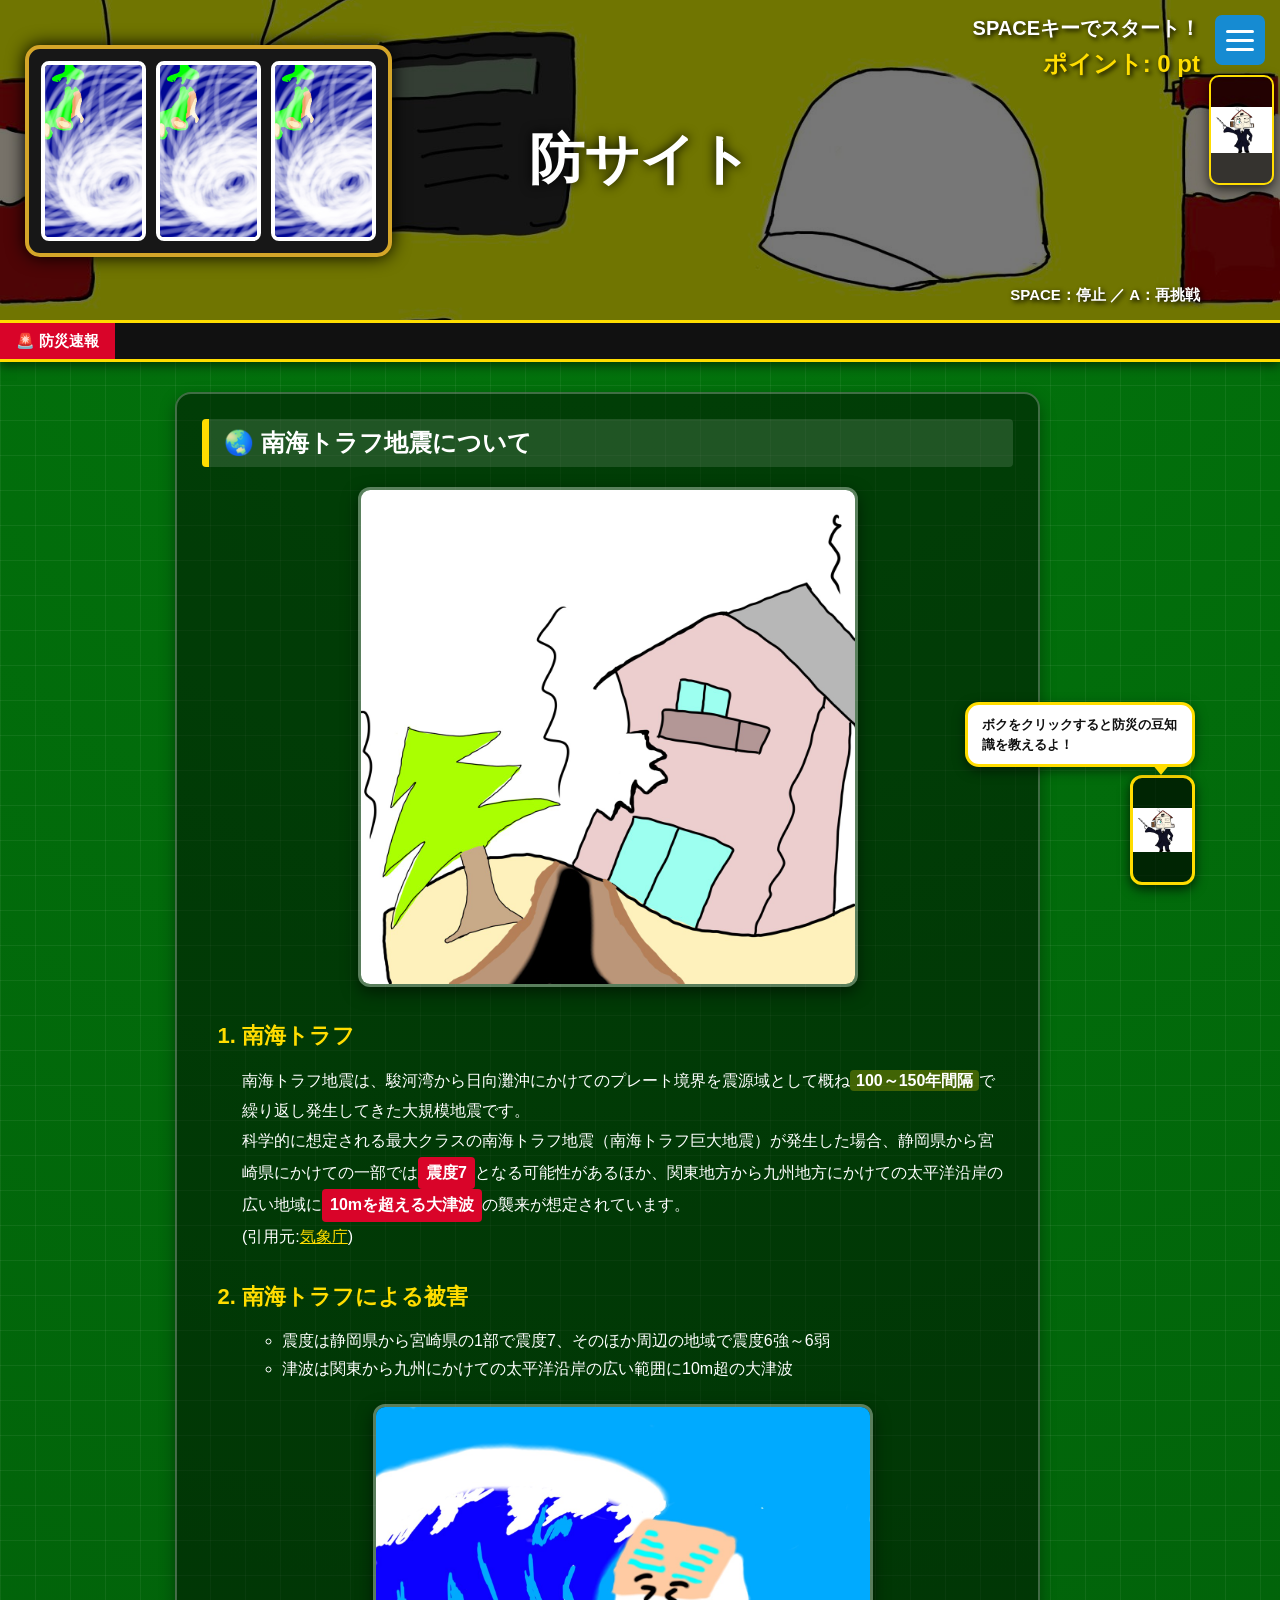
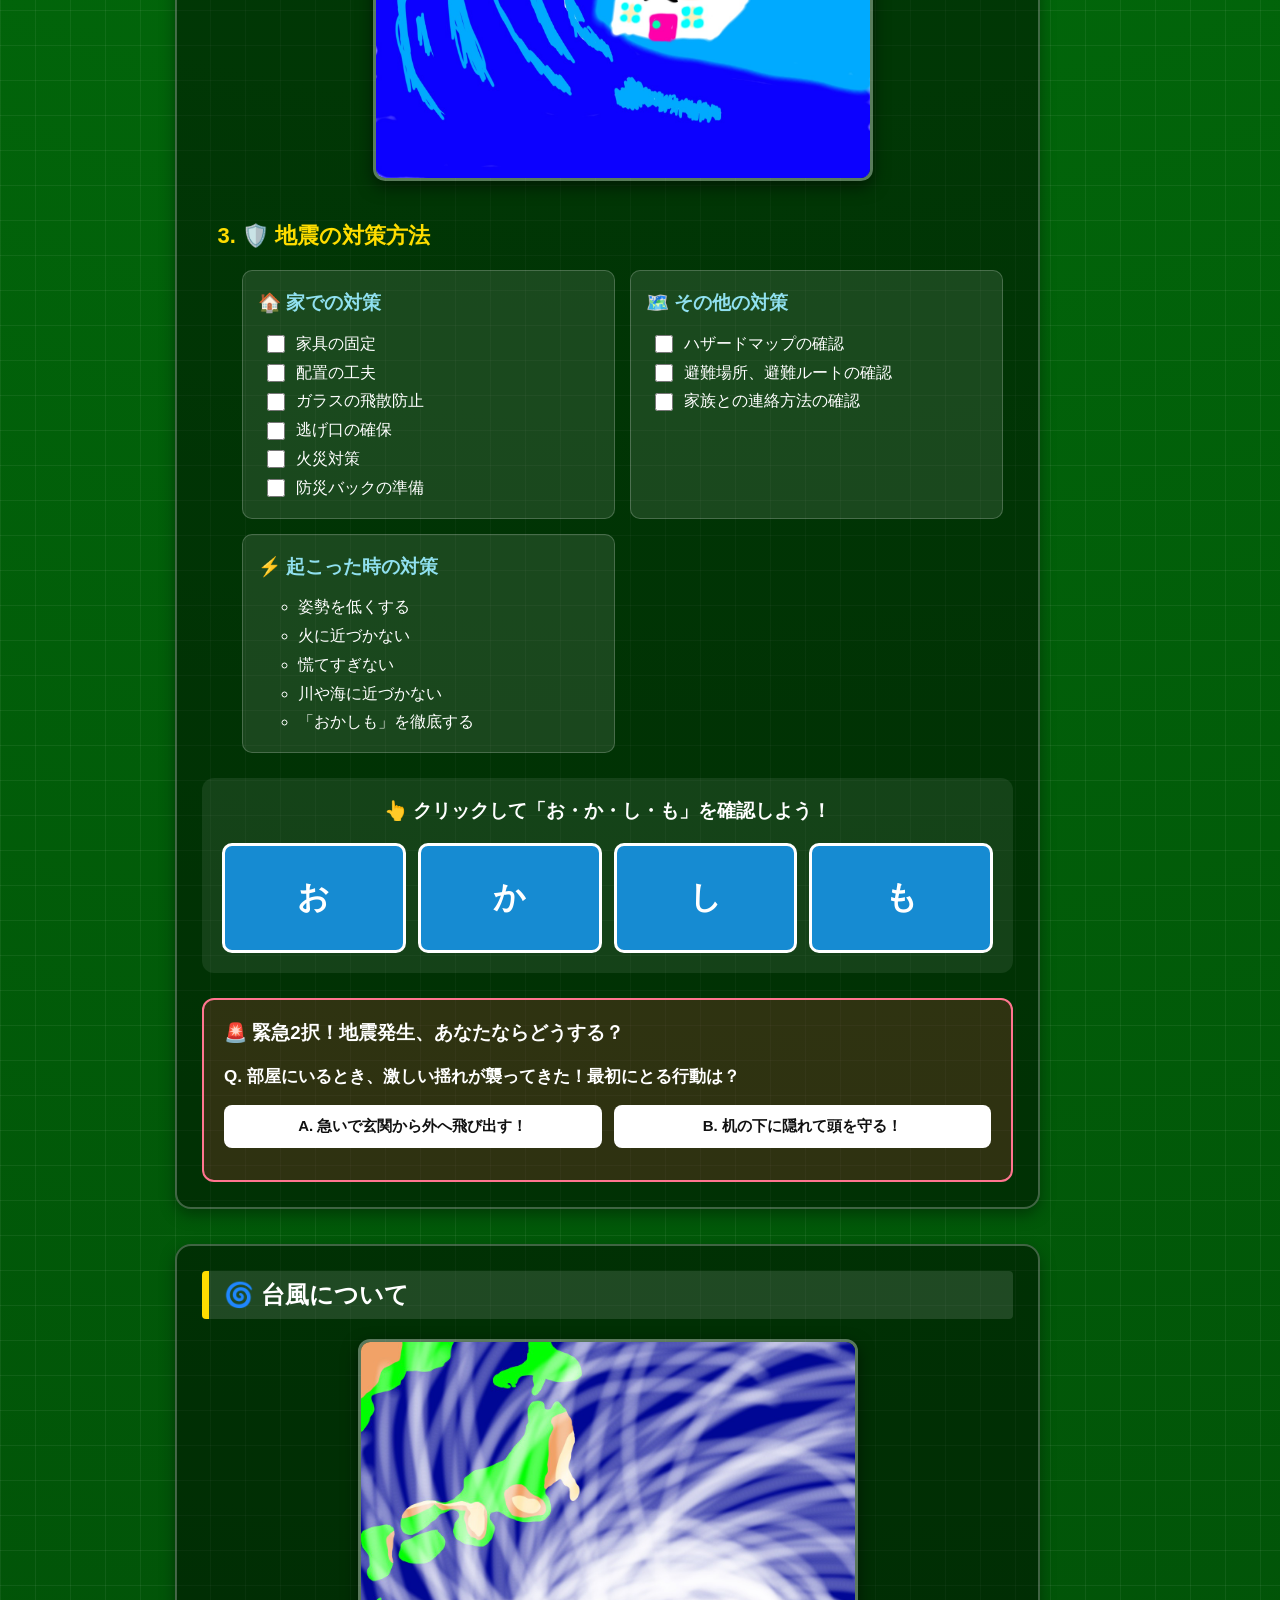
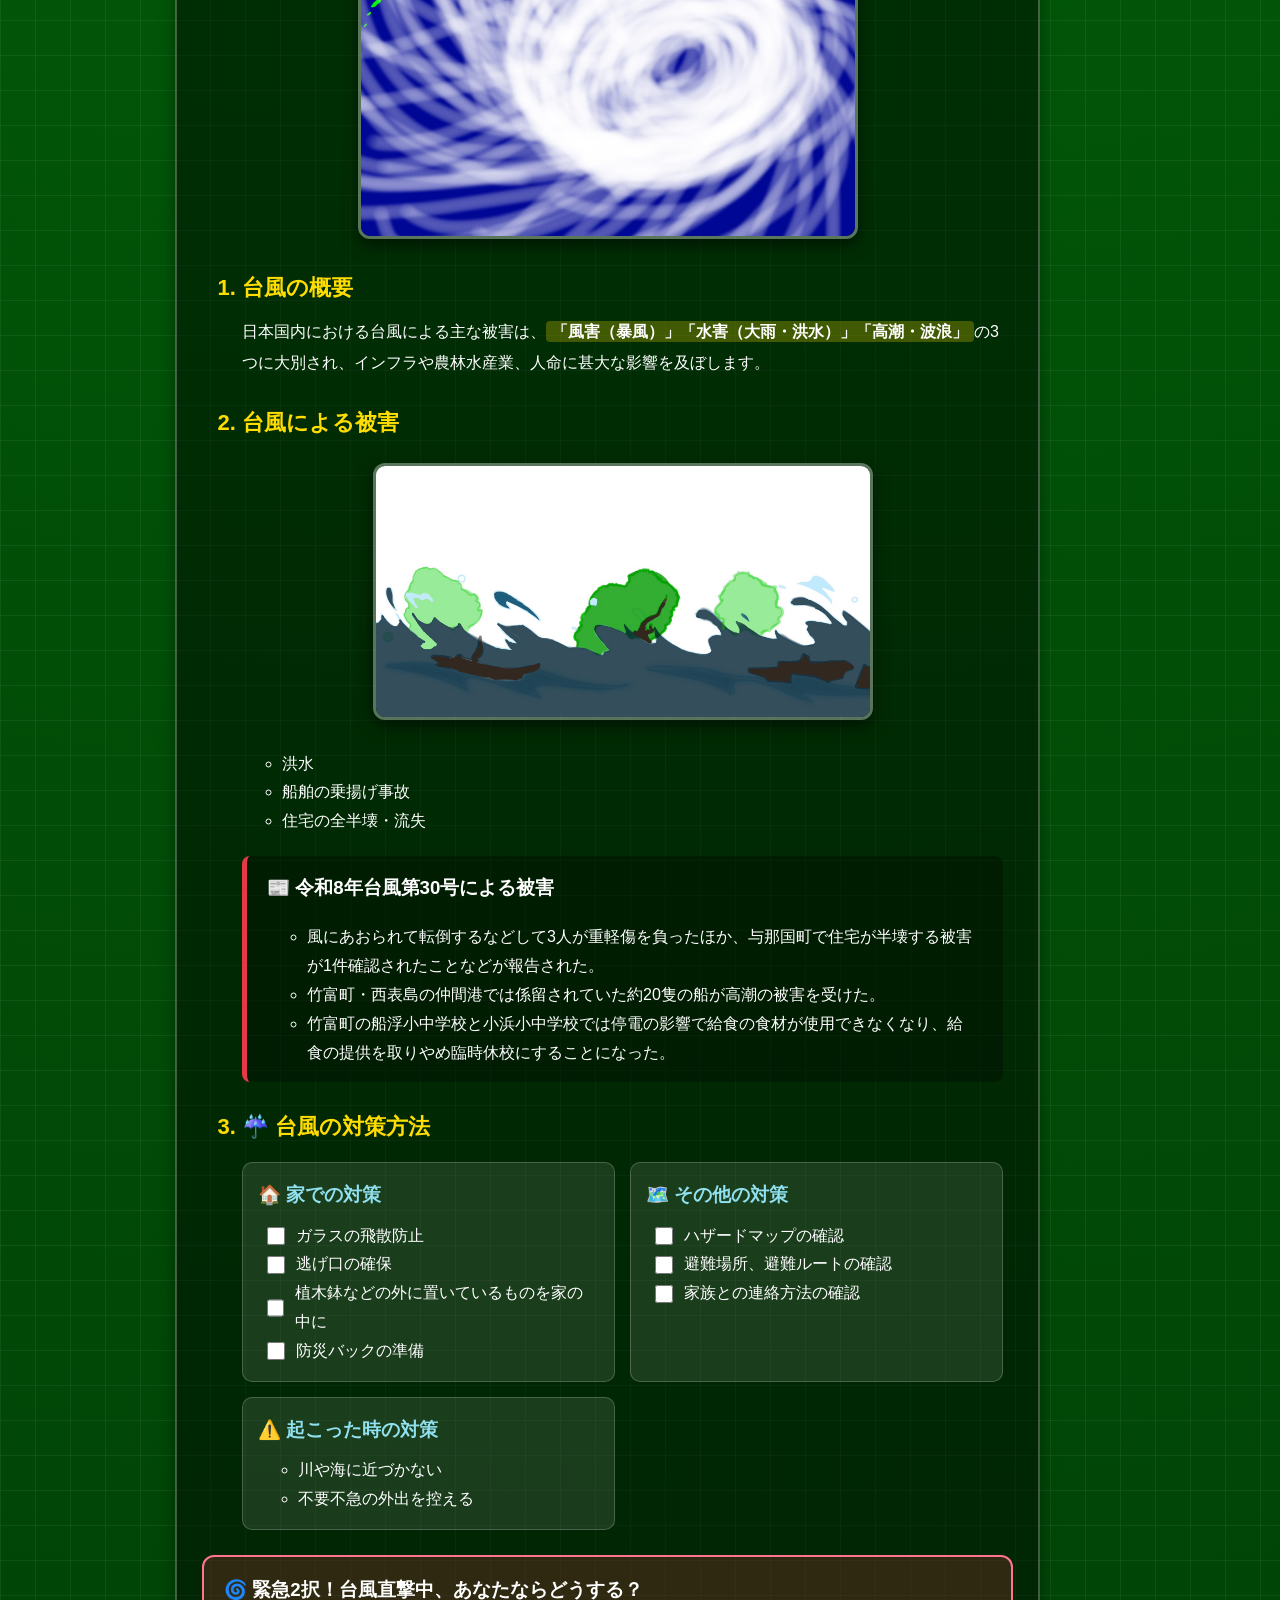
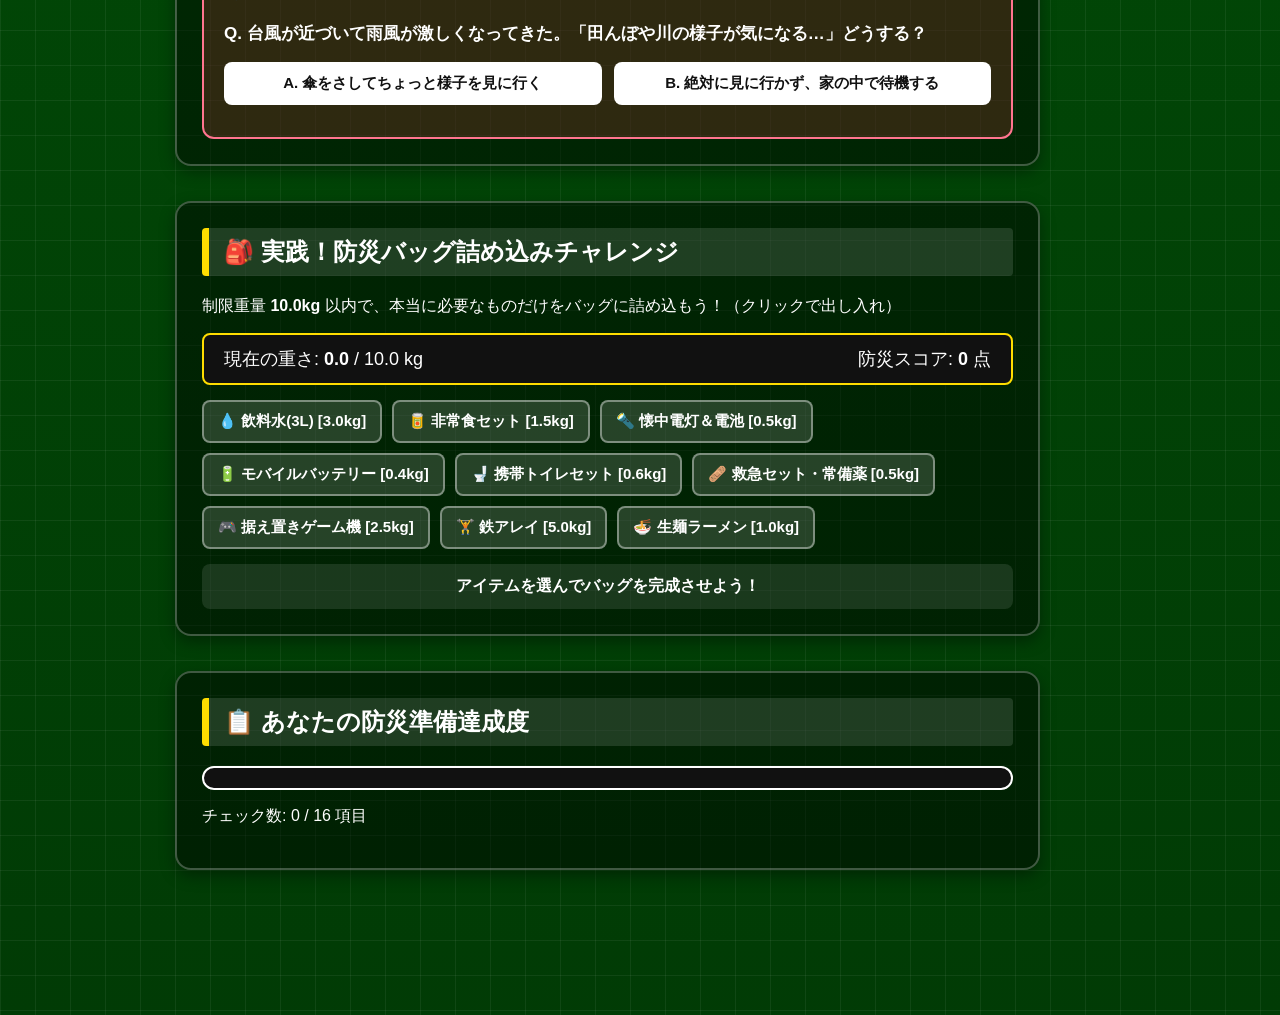
<file: 本家 copy 2/index.html>
<!DOCTYPE html>
<html lang="ja">
<head>
    <meta charset="UTF-8">
    <meta name="viewport" content="width=device-width, initial-scale=1.0">
    <title>防サイト</title>
    <link rel="stylesheet" href="style.css">
</head>
<body>

<!-- カスタムスクロール（ドラッグで動かせる全身ミニキャラ） -->
<div class="custom-scroll-track" id="scrollTrack">
    <div class="custom-scroll-chara" id="scrollChara" title="上下にドラッグしてスクロール！">
        <img src="minikyara.jpg" alt="スクロールキャラ">
    </div>
</div>

<!-- ハンバーガーメニュー（右開き） -->
<div class="hamburger-menu">
    <input type="checkbox" id="menu-btn-check">
    <label for="menu-btn-check" class="menu-btn"><span></span></label>
    <label for="menu-btn-check" class="menu-overlay"></label>
    <nav class="menu-content">
        <div class="menu-title">🚨 MENU</div>
        <ul>
            <li><a href="#top">🎰 トップへ戻る</a></li>
            <li><a href="#nankaitorafu">🌏 南海トラフ地震について</a></li>
            <li><a href="#zisin-taisaku">🛡️ 地震の対策方法</a></li>
            <li><a href="#taihu">🌀 台風について</a></li>
            <li><a href="#taihu-taisaku">☔ 台風の対策方法</a></li>
            <li><a href="#bag-game">🎒 防災バッグ詰め込み挑戦</a></li>
        </ul>
    </nav>
</div>

<header class="site-header">
    <div class="moving-bg" id="movingBg">
        <img src="heda-4.jpg" alt="">
        <img src="heda-4.jpg" alt="">
    </div>

    <h1 id="top">防サイト</h1>

    <!-- スロットマシン -->
    <div class="slot-machine">
        <div class="slot-window">
            <div class="reel-track"></div>
        </div>

        <div class="slot-window">
            <div class="reel-track"></div>
        </div>

        <div class="slot-window">
            <div class="reel-track"></div>
        </div>
    </div>

    <div id="slotResult">SPACEキーでスタート！</div>
    <div id="scoreDisplay">ポイント: 0 pt</div>

    <div class="slot-guide">
        SPACE：停止 ／ A：再挑戦
    </div>
</header>

<!-- 緊急防災速報テロップ -->
<div class="news-ticker">
    <div class="ticker-badge">🚨 防災速報</div>
    <div class="ticker-wrap">
        <div class="ticker-move">
            <span>【備えあれば憂いなし】非常食と飲料水は最低3日分（できれば1週間分）を用意しよう！</span>
            <span>⚡ 寝室のタンスや本棚はL字金具や突っ張り棒でしっかり固定！</span>
            <span>🌊 強い揺れを感じたら、津波警報を待たずにすぐ高台へ避難！</span>
            <span>🌀 台風接近時は、川や用水路の様子を絶対に見に行かない！</span>
            <span>🔋 モバイルバッテリーの充電は常に満タンをキープしよう！</span>
        </div>
    </div>
</div>

<!-- 大当たり・あおり演出 -->
<div id="winOverlay" class="win-overlay">
    <div class="effect-background"></div>
    <div id="effectWords"></div>

    <div class="overlay-content">
        <h2 id="effectTitle"></h2>
        <p id="effectMessage"></p>
    </div>

    <div class="enter-guide">
        ENTERキーで戻る
    </div>
</div>

<!-- 右下追従ミニキャラ（クリックで豆知識を喋る） -->
<div class="mascot-container" id="mascotBtn" title="クリックで防災アドバイス！">
    <div class="mascot-bubble" id="mascotBubble">
        ボクをクリックすると防災の豆知識を教えるよ！
    </div>
    <img src="minikyara.jpg" alt="防災ミニキャラ" class="mascot-img">
</div>

<main class="main-wrapper">

    <!-- 南海トラフ地震セクション -->
    <section class="disaster-section">
        <h2 id="nankaitorafu">🌏 南海トラフ地震について</h2>

        <div class="center-box">
            <img src="zisin.jpg" alt="地震の絵" width="500" height="350" class="pop-img">
        </div>

        <ol>
            <li class="text-large">南海トラフ</li>
            <p class="info-text">
                南海トラフ地震は、駿河湾から日向灘沖にかけてのプレート境界を震源域として概ね<span class="highlight">100～150年間隔</span>で繰り返し発生してきた大規模地震です。<br>
                科学的に想定される最大クラスの南海トラフ地震（南海トラフ巨大地震）が発生した場合、静岡県から宮崎県にかけての一部では<span class="danger-badge">震度7</span>となる可能性があるほか、関東地方から九州地方にかけての太平洋沿岸の広い地域に<span class="danger-badge">10mを超える大津波</span>の襲来が想定されています。<br>
                (引用元:<a href="https://www.jma.go.jp/jma/kishou/know/jishin/nteq/index.html" target="_blank">気象庁</a>)
            </p>

            <li class="text-large">南海トラフによる被害</li>
            <ul class="damage-list">
                <li>震度は静岡県から宮崎県の1部で震度7、そのほか周辺の地域で震度6強～6弱</li>
                <li>津波は関東から九州にかけての太平洋沿岸の広い範囲に10m超の大津波</li>
            </ul>
            <div class="center-box">
                <img src="tunami.jpg" alt="津波の絵" width="500" height="350" class="pop-img">
            </div>

            <li id="zisin-taisaku" class="text-large">🛡️ 地震の対策方法</li>

            <div class="tactics-grid">
                <div class="tactic-card">
                    <h3>🏠 家での対策</h3>
                    <ul class="check-list">
                        <li><label><input type="checkbox" class="prep-check"> 家具の固定</label></li>
                        <li><label><input type="checkbox" class="prep-check"> 配置の工夫</label></li>
                        <li><label><input type="checkbox" class="prep-check"> ガラスの飛散防止</label></li>
                        <li><label><input type="checkbox" class="prep-check"> 逃げ口の確保</label></li>
                        <li><label><input type="checkbox" class="prep-check"> 火災対策</label></li>
                        <li><label><input type="checkbox" class="prep-check"> 防災バックの準備</label></li>
                    </ul>
                </div>

                <div class="tactic-card">
                    <h3>🗺️ その他の対策</h3>
                    <ul class="check-list">
                        <li><label><input type="checkbox" class="prep-check"> ハザードマップの確認</label></li>
                        <li><label><input type="checkbox" class="prep-check"> 避難場所、避難ルートの確認</label></li>
                        <li><label><input type="checkbox" class="prep-check"> 家族との連絡方法の確認</label></li>
                    </ul>
                </div>

                <div class="tactic-card">
                    <h3>⚡ 起こった時の対策</h3>
                    <ul>
                        <li>姿勢を低くする</li>
                        <li>火に近づかない</li>
                        <li>慌てすぎない</li>
                        <li>川や海に近づかない</li>
                        <li>「おかしも」を徹底する</li>
                    </ul>
                </div>
            </div>
        </ol>

        <!-- クリックでめくれる「おかしも」カード -->
        <div class="okashimo-box">
            <h3>👆 クリックして「お・か・し・も」を確認しよう！</h3>
            <div class="okashimo-cards">
                <div class="flip-card" data-front="お" data-back="押さない！（前の人を押すと将棋倒しになるぞ）">お</div>
                <div class="flip-card" data-front="か" data-back="駆けない！（走ると転んでケガをするぞ）">か</div>
                <div class="flip-card" data-front="し" data-back="喋らない！（先生や放送の指示が聞こえなくなるぞ）">し</div>
                <div class="flip-card" data-front="も" data-back="戻らない！（忘れ物を取りに戻るのは超危険！）">も</div>
            </div>
        </div>

        <!-- 地震サバイバル2択クイズ -->
        <div class="quiz-box">
            <h3>🚨 緊急2択！地震発生、あなたならどうする？</h3>
            <p class="quiz-question">Q. 部屋にいるとき、激しい揺れが襲ってきた！最初にとる行動は？</p>
            <div class="quiz-buttons">
                <button class="quiz-btn" data-quiz="eq" data-correct="false">A. 急いで玄関から外へ飛び出す！</button>
                <button class="quiz-btn" data-quiz="eq" data-correct="true">B. 机の下に隠れて頭を守る！</button>
            </div>
            <p class="quiz-feedback" id="feedback-eq"></p>
        </div>
    </section>

    <!-- 台風セクション -->
    <section class="disaster-section">
        <h2 id="taihu">🌀 台風について</h2>

        <div class="center-box">
            <img src="taihu.jpg" alt="台風の絵" width="500" height="350" class="pop-img">
        </div>

        <ol>
            <li class="text-large">台風の概要</li>
            <p class="info-text">
                日本国内における台風による主な被害は、<span class="highlight">「風害（暴風）」「水害（大雨・洪水）」「高潮・波浪」</span>の3つに大別され、インフラや農林水産業、人命に甚大な影響を及ぼします。
            </p>

            <li class="text-large">台風による被害</li>
            <div class="center-box">
                <img src="kouzui.jpg" alt="洪水の絵" width="500" height="350" class="pop-img">
            </div>

            <ul class="damage-list">
                <li>洪水</li>
                <li>船舶の乗揚げ事故</li>
                <li>住宅の全半壊・流失</li>
            </ul>

            <div class="news-report">
                <h3>📰 令和8年台風第30号による被害</h3>
                <ul>
                    <li>風にあおられて転倒するなどして3人が重軽傷を負ったほか、与那国町で住宅が半壊する被害が1件確認されたことなどが報告された。</li>
                    <li>竹富町・西表島の仲間港では係留されていた約20隻の船が高潮の被害を受けた。</li>
                    <li>竹富町の船浮小中学校と小浜小中学校では停電の影響で給食の食材が使用できなくなり、給食の提供を取りやめ臨時休校にすることになった。</li>
                </ul>
            </div>

            <li id="taihu-taisaku" class="text-large">☔ 台風の対策方法</li>

            <div class="tactics-grid">
                <div class="tactic-card">
                    <h3>🏠 家での対策</h3>
                    <ul class="check-list">
                        <li><label><input type="checkbox" class="prep-check"> ガラスの飛散防止</label></li>
                        <li><label><input type="checkbox" class="prep-check"> 逃げ口の確保</label></li>
                        <li><label><input type="checkbox" class="prep-check"> 植木鉢などの外に置いているものを家の中に</label></li>
                        <li><label><input type="checkbox" class="prep-check"> 防災バックの準備</label></li>
                    </ul>
                </div>

                <div class="tactic-card">
                    <h3>🗺️ その他の対策</h3>
                    <ul class="check-list">
                        <li><label><input type="checkbox" class="prep-check"> ハザードマップの確認</label></li>
                        <li><label><input type="checkbox" class="prep-check"> 避難場所、避難ルートの確認</label></li>
                        <li><label><input type="checkbox" class="prep-check"> 家族との連絡方法の確認</label></li>
                    </ul>
                </div>

                <div class="tactic-card">
                    <h3>⚠️ 起こった時の対策</h3>
                    <ul>
                        <li>川や海に近づかない</li>
                        <li>不要不急の外出を控える</li>
                    </ul>
                </div>
            </div>
        </ol>

        <!-- 台風サバイバル2択クイズ -->
        <div class="quiz-box">
            <h3>🌀 緊急2択！台風直撃中、あなたならどうする？</h3>
            <p class="quiz-question">Q. 台風が近づいて雨風が激しくなってきた。「田んぼや川の様子が気になる…」どうする？</p>
            <div class="quiz-buttons">
                <button class="quiz-btn" data-quiz="ty" data-correct="false">A. 傘をさしてちょっと様子を見に行く</button>
                <button class="quiz-btn" data-quiz="ty" data-correct="true">B. 絶対に見に行かず、家の中で待機する</button>
            </div>
            <p class="quiz-feedback" id="feedback-ty"></p>
        </div>
    </section>

    <!-- ミニゲーム：防災バッグ・パッキングチャレンジ -->
    <section class="disaster-section" id="bag-game">
        <h2>🎒 実践！防災バッグ詰め込みチャレンジ</h2>
        <p>制限重量 <strong>10.0kg</strong> 以内で、本当に必要なものだけをバッグに詰め込もう！（クリックで出し入れ）</p>

        <div class="bag-status">
            <span>現在の重さ: <strong id="bagWeight">0.0</strong> / 10.0 kg</span>
            <span>防災スコア: <strong id="bagScore">0</strong> 点</span>
        </div>

        <div class="item-pool" id="itemPool">
            <button class="pack-item" data-weight="3.0" data-score="30" data-msg="命をつなぐ最重要アイテム！">💧 飲料水(3L) [3.0kg]</button>
            <button class="pack-item" data-weight="1.5" data-score="25" data-msg="火も水も不要な非常食は神！">🥫 非常食セット [1.5kg]</button>
            <button class="pack-item" data-weight="0.5" data-score="20" data-msg="停電時の暗闇で超役立つ！">🔦 懐中電灯＆電池 [0.5kg]</button>
            <button class="pack-item" data-weight="0.4" data-score="20" data-msg="スマホの充電切れは情報遮断につながる！">🔋 モバイルバッテリー [0.4kg]</button>
            <button class="pack-item" data-weight="0.6" data-score="15" data-msg="避難所のトイレ問題を解決！">🚽 携帯トイレセット [0.6kg]</button>
            <button class="pack-item" data-weight="0.5" data-score="15" data-msg="ケガの応急処置に必須！">🩹 救急セット・常備薬 [0.5kg]</button>
            <button class="pack-item" data-weight="2.5" data-score="-20" data-msg="テレビがない避難所ではただの重い箱だ！">🎮 据え置きゲーム機 [2.5kg]</button>
            <button class="pack-item" data-weight="5.0" data-score="-50" data-msg="避難中に筋トレしてる場合じゃない！">🏋️ 鉄アレイ [5.0kg]</button>
            <button class="pack-item" data-weight="1.0" data-score="-10" data-msg="水も電気もないと食べられないぞ！">🍜 生麺ラーメン [1.0kg]</button>
        </div>

        <div id="bagComment" class="bag-comment">アイテムを選んでバッグを完成させよう！</div>
    </section>

    <!-- 対策チェック完了スタンプ -->
    <section class="disaster-section progress-section">
        <h2>📋 あなたの防災準備達成度</h2>
        <div class="progress-bar-bg">
            <div class="progress-bar-fill" id="prepProgressFill"></div>
        </div>
        <p id="prepProgressText">チェック数: 0 / 16 項目</p>
        <div id="masterStamp" class="master-stamp">🏅 防災準備マスター認定！備えは完璧だ！</div>
    </section>

</main>

<script src="script.js"></script>
</body>
</html>
</file>
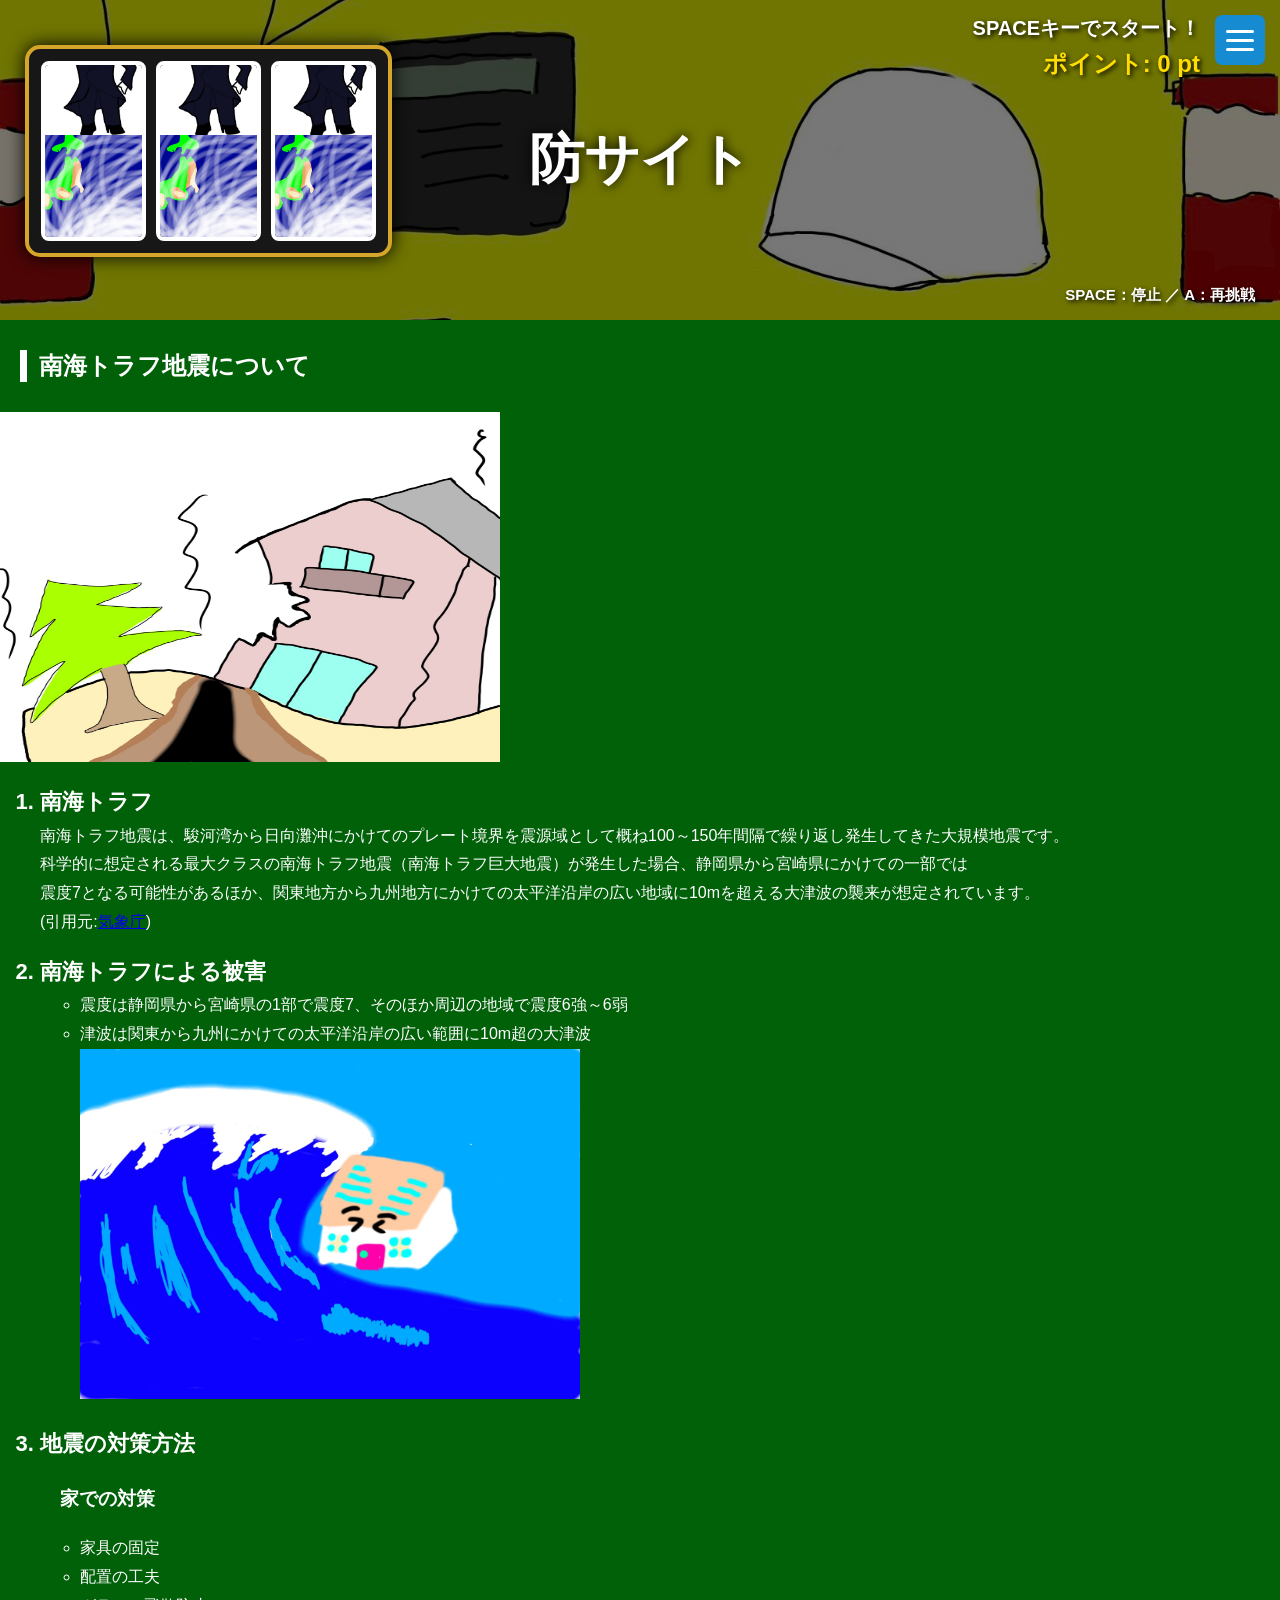
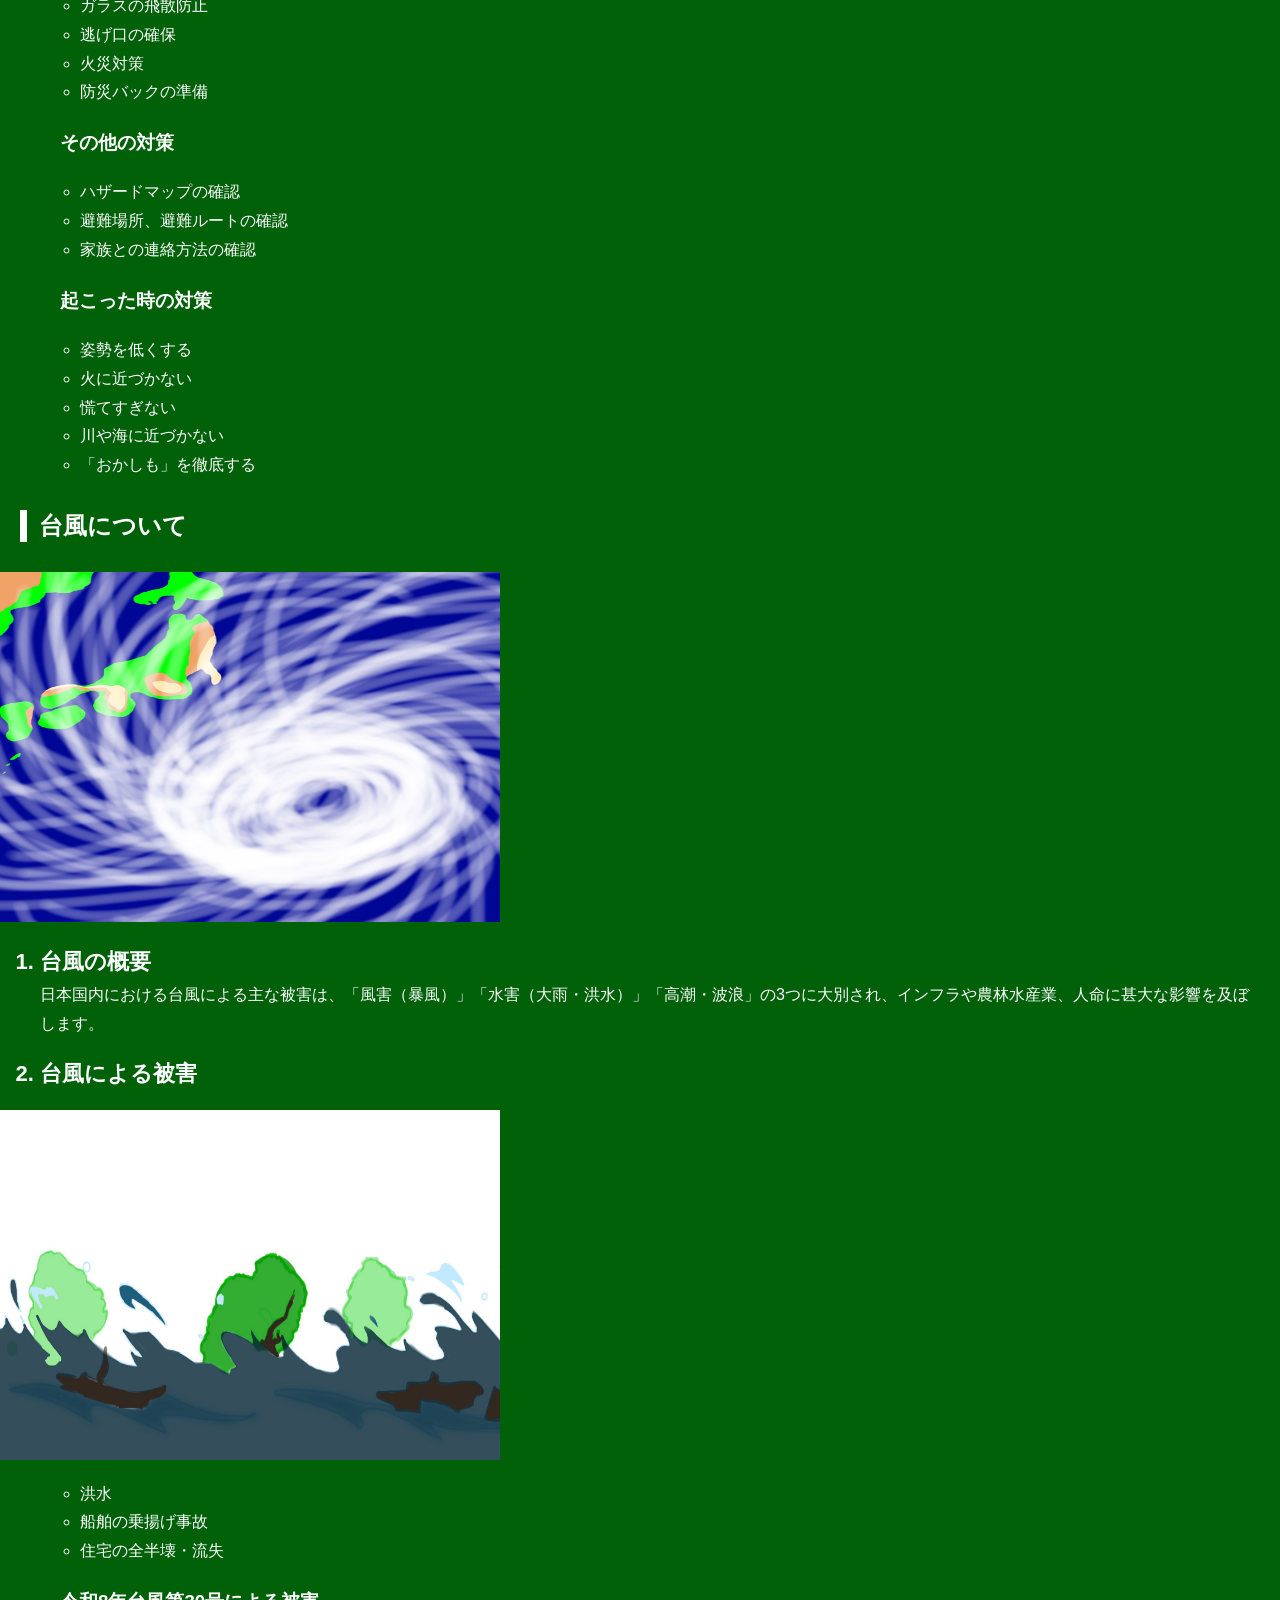
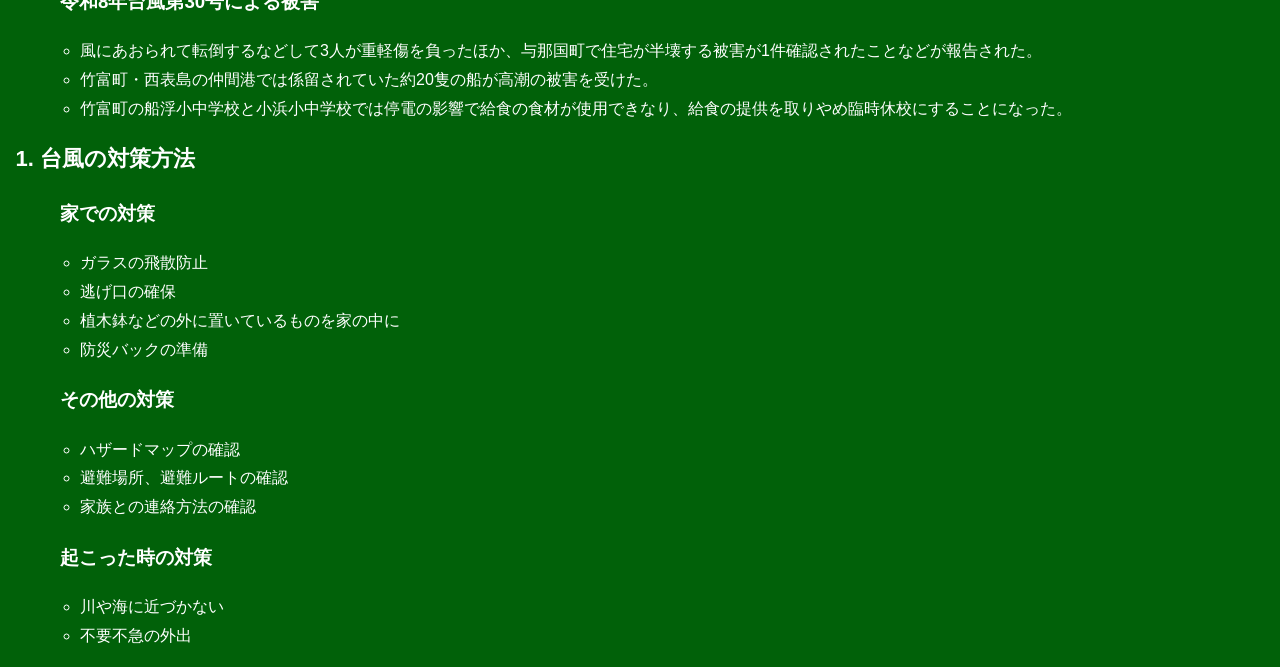
<file: 本家 copy/index.html>
<!DOCTYPE html>
<html lang="ja">
<head>
    <meta charset="UTF-8">
    <meta name="viewport" content="width=device-width, initial-scale=1.0">
    <title>防サイト</title>
    <link rel="stylesheet" href="style.css">
</head>
<body>

<!--ハンガーメニュー-->
<div class="hamburger-menu">
    <input type="checkbox" id="menu-btn-check">
    <label for="menu-btn-check" class="menu-btn"><span></span></label>
    <label for="menu-btn-check" class="menu-overlay"></label>
    <nav class="menu-content">
        <div class="menu-title">MENU</div>
        <ul>
            <li><a href="#top">トップへ戻る</a></li>
            <li><a href="#nankaitorafu">南海トラフ地震について</a></li>
            <li><a href="#zisin-taisaku">地震の対策方法</a></li>
            <li><a href="#taihu">台風について</a></li>
            <li><a href="#taihu-taisaku">台風の対策方法</a></li>
        </ul>
    </nav>
</div>

<header class="site-header">
    <div class="moving-bg" id="movingBg">
        <img src="heda-4.jpg" alt="">
        <img src="heda-4.jpg" alt="">
    </div>

    <h1 id="top">防サイト</h1>

    <!-- スロットマシン -->
    <div class="slot-machine">
        <div class="slot-window">
            <div class="reel-track"></div>
        </div>

        <div class="slot-window">
            <div class="reel-track"></div>
        </div>

        <div class="slot-window">
            <div class="reel-track"></div>
        </div>
    </div>

    <div id="slotResult">SPACEキーでスタート！</div>
    <div id="scoreDisplay">ポイント: 0 pt</div>

    <div class="slot-guide">
        SPACE：停止 ／ A：再挑戦
    </div>
</header>

<!-- 大当たり・あおり演出 -->
<div id="winOverlay" class="win-overlay">
    <div class="effect-background"></div>
    <div id="effectWords"></div>

    <div class="overlay-content">
        <h2 id="effectTitle"></h2>
        <p id="effectMessage"></p>
    </div>

    <div class="enter-guide">
        ENTERキーで戻る
    </div>
</div>

<h2 id="nankaitorafu">南海トラフ地震について</h2>

    <img src="zisin.jpg" alt="地震の絵" width="500" height="350">

<ol>
<li class="text-large">南海トラフ</li>
    南海トラフ地震は、駿河湾から日向灘沖にかけてのプレート境界を震源域として概ね100～150年間隔で繰り返し発生してきた大規模地震です。<br>
       科学的に想定される最大クラスの南海トラフ地震（南海トラフ巨大地震）が発生した場合、静岡県から宮崎県にかけての一部では<br>
       震度7となる可能性があるほか、関東地方から九州地方にかけての太平洋沿岸の広い地域に10mを超える大津波の襲来が想定されています。<br>(引用元:<a href="https://www.jma.go.jp/jma/kishou/know/jishin/nteq/index.html">気象庁</a>)<br>
<li class="text-large">南海トラフによる被害</li>
    <ul>
        <li>震度は静岡県から宮崎県の1部で震度7、そのほか周辺の地域で震度6強～6弱</li>
        <li>津波は関東から九州にかけての太平洋沿岸の広い範囲に10m超の大津波</li>
          
            <img src="tunami.jpg" alt="津波の絵" width="500" height="350">
         
    </ul>
<li id="zisin-taisaku" class="text-large">地震の対策方法</li>
<h3>家での対策</h3>
<ul>
    <li>家具の固定</li>
    <li>配置の工夫</li>
    <li>ガラスの飛散防止</li>
    <li>逃げ口の確保</li>
    <li>火災対策</li>
    <li>防災バックの準備</li>
</ul>
<h3>その他の対策</h3>
    <ul>
        <li>ハザードマップの確認</li>
        <li>避難場所、避難ルートの確認</li>
        <li>家族との連絡方法の確認</li>
    </ul>
<h3>起こった時の対策</h3>
   <ul>
       <li>姿勢を低くする</li>
       <li>火に近づかない</li>
       <li>慌てすぎない</li>
       <li>川や海に近づかない</li>
        <li>「おかしも」を徹底する</li>
   </ul>

</ol>

<h2 id="taihu">台風について</h2>

    <img src="taihu.jpg" alt="津波の絵" width="500" height="350">

<ol>
<li class="text-large">台風の概要</li>
日本国内における台風による主な被害は、「風害（暴風）」「水害（大雨・洪水）」「高潮・波浪」の3つに大別され、インフラや農林水産業、人命に甚大な影響を及ぼします。 
<li class="text-large">台風による被害</li>
</ol>

    <img src="kouzui.jpg" alt="洪水の絵" width="500" height="350">
<ol>
    <ul>
        <li>洪水</li>
        <li>船舶の乗揚げ事故</li>
        <li>住宅の全半壊・流失</li>
    </ul>
    <h3>令和8年台風第30号による被害</h3>
<ul>
<li>風にあおられて転倒するなどして3人が重軽傷を負ったほか、与那国町で住宅が半壊する被害が1件確認されたことなどが報告された。
<li>竹富町・西表島の仲間港では係留されていた約20隻の船が高潮の被害を受けた。
<li>竹富町の船浮小中学校と小浜小中学校では停電の影響で給食の食材が使用できなり、給食の提供を取りやめ臨時休校にすることになった。
</ul>
<li id="taihu-taisaku" class="text-large">台風の対策方法</li>
<h3>家での対策</h3>
<ul>
    <li>ガラスの飛散防止</li>
    <li>逃げ口の確保</li>
    <li>植木鉢などの外に置いているものを家の中に</li>
    <li>防災バックの準備</li>
</ul>
<h3>その他の対策</h3>
    <ul>
        <li>ハザードマップの確認</li>
        <li>避難場所、避難ルートの確認</li>
        <li>家族との連絡方法の確認</li>
    </ul>
<h3>起こった時の対策</h3>
   <ul>
       <li>川や海に近づかない</li>
       <li>不要不急の外出</li>
   </ul>

</ol>

<script src="script.js"></script>
</body>
</html>
</file>
<file: 本家 copy 2/style.css>
* {
    box-sizing: border-box;
}

/* ブラウザ標準のスクロールバーを完全に非表示 */
html {
    scrollbar-width: none; /* Firefox */
    -ms-overflow-style: none; /* IE・旧Edge */
}

html::-webkit-scrollbar,
body::-webkit-scrollbar {
    display: none; /* Chrome・Safari・新Edge */
}

/* マップ方眼紙風の背景デザイン */
body {
    margin: 0;
    font-family: sans-serif;
    background-color: #014f07;
    background-image:
        linear-gradient(rgba(255, 255, 255, 0.06) 1px, transparent 1px),
        linear-gradient(90deg, rgba(255, 255, 255, 0.06) 1px, transparent 1px),
        radial-gradient(circle at top, #02750c, #013b05);
    background-size: 35px 35px, 35px 35px, 100% 100%;
    color: #ffffff;
}

a {
    color: #ffdd00;
}

/* カスタムスクロール（レールなし・全身ミニキャラのみ） */
.custom-scroll-track {
    position: fixed;
    top: 75px;
    right: 6px;
    bottom: 135px;
    width: 65px;
    z-index: 95;
    pointer-events: none;
}

.custom-scroll-chara {
    position: absolute;
    top: 0;
    right: 0;
    width: 65px;
    height: 110px;
    pointer-events: auto;
    cursor: grab;
    user-select: none;
    touch-action: none;
    transition: transform 0.1s;
}

.custom-scroll-chara:hover {
    transform: scale(1.08);
}

.custom-scroll-chara:active {
    cursor: grabbing;
    transform: scale(1.12);
}

.custom-scroll-chara img {
    width: 100%;
    height: 100%;
    object-fit: contain; /* 全身が切れないように表示 */
    border-radius: 10px;
    border: 2px solid #ffdd00;
    background: rgba(0, 0, 0, 0.55);
    box-shadow: 0 4px 12px rgba(0, 0, 0, 0.7);
    pointer-events: none;
}

/* ヘッダー */
.site-header {
    position: relative;
    height: 320px;
    overflow: hidden;
    display: flex;
    justify-content: center;
    align-items: center;
    background: #222;
    color: white;
}

/* 背景画像 */
.moving-bg {
    position: absolute;
    inset: 0;
    display: flex;
    width: 200%;
    animation: moveBackground 40s linear infinite;
}

.moving-bg img {
    width: 50%;
    height: 100%;
    object-fit: cover;
    flex-shrink: 0;
}

@keyframes moveBackground {
    from {
        transform: translateX(0);
    }
    to {
        transform: translateX(-50%);
    }
}

.site-header::after {
    content: "";
    position: absolute;
    inset: 0;
    background: #0008;
    z-index: 1;
}

/* タイトル */
.site-header h1 {
    position: relative;
    z-index: 3;
    color: white;
    font-size: 55px;
    text-shadow: 0 0 12px black;
}

/* スロットマシン */
.slot-machine {
    position: absolute;
    z-index: 4;
    left: 25px;
    top: 45px;
    display: flex;
    gap: 10px;
    padding: 12px;
    background: #171717;
    border: 4px solid #d5a629;
    border-radius: 15px;
    box-shadow: 0 0 18px #000;
}

.slot-window {
    width: 105px;
    height: 180px;
    overflow: hidden;
    background: black;
    border: 4px solid white;
    border-radius: 8px;
    box-shadow: inset 0 0 10px #000;
}

.reel-track {
    width: 100%;
    will-change: transform;
}

.reel-track img {
    display: block;
    width: 100%;
    height: 180px;
    object-fit: cover;
}

/* スロット結果・ポイント表示 */
#slotResult {
    position: absolute;
    z-index: 5;
    top: 15px;
    right: 80px;
    color: white;
    font-size: 20px;
    font-weight: bold;
    text-align: right;
    text-shadow: 2px 2px 5px black;
}

#scoreDisplay {
    position: absolute;
    z-index: 5;
    top: 48px;
    right: 80px;
    color: #ffdd00;
    font-size: 24px;
    font-weight: bold;
    text-align: right;
    text-shadow: 2px 2px 5px black;
}

.slot-guide {
    position: absolute;
    z-index: 5;
    right: 80px;
    bottom: 15px;
    margin: 0;
    color: white;
    font-size: 15px;
    font-weight: bold;
    text-shadow: 2px 2px 5px black;
}

/* 緊急防災速報テロップ */
.news-ticker {
    display: flex;
    align-items: center;
    background: #111;
    border-top: 3px solid #ffdd00;
    border-bottom: 3px solid #ffdd00;
    height: 42px;
    overflow: hidden;
    box-shadow: 0 4px 10px rgba(0, 0, 0, 0.5);
}

.ticker-badge {
    flex-shrink: 0;
    background: #d90429;
    color: #fff;
    font-weight: bold;
    padding: 0 16px;
    height: 100%;
    display: flex;
    align-items: center;
    font-size: 15px;
    z-index: 2;
}

.ticker-wrap {
    flex: 1;
    overflow: hidden;
    white-space: nowrap;
}

.ticker-move {
    display: inline-block;
    padding-left: 100%;
    animation: tickerFlow 32s linear infinite;
}

.ticker-move span {
    display: inline-block;
    margin-right: 60px;
    font-weight: bold;
    color: #ffdd00;
    font-size: 15px;
}

@keyframes tickerFlow {
    0% {
        transform: translateX(0);
    }
    100% {
        transform: translateX(-100%);
    }
}

/* 右下追従ミニキャラ（全身表示） */
.mascot-container {
    position: fixed;
    right: 85px;
    bottom: 15px;
    z-index: 90;
    display: flex;
    flex-direction: column;
    align-items: flex-end;
    cursor: pointer;
    user-select: none;
}

.mascot-bubble {
    background: #fff;
    color: #111;
    font-weight: bold;
    font-size: 13px;
    line-height: 1.5;
    padding: 10px 14px;
    border-radius: 14px;
    border: 3px solid #ffdd00;
    box-shadow: 0 4px 12px rgba(0, 0, 0, 0.5);
    max-width: 230px;
    margin-bottom: 8px;
    position: relative;
    transition: transform 0.2s;
}

.mascot-bubble::after {
    content: "";
    position: absolute;
    bottom: -11px;
    right: 22px;
    border-width: 11px 9px 0;
    border-style: solid;
    border-color: #ffdd00 transparent transparent;
}

.mascot-img {
    width: 65px;
    height: 110px;
    object-fit: contain; /* 全身が切れないように表示 */
    border-radius: 12px;
    border: 3px solid #ffdd00;
    background: rgba(0, 0, 0, 0.65);
    box-shadow: 0 4px 12px rgba(0, 0, 0, 0.7);
    animation: mascotFloat 2.5s ease-in-out infinite;
    transition: transform 0.2s;
}

.mascot-container:hover .mascot-img {
    transform: scale(1.1) rotate(3deg);
}

@keyframes mascotFloat {
    0%, 100% {
        transform: translateY(0);
    }
    50% {
        transform: translateY(-6px);
    }
}

/* 本文レイアウト */
.main-wrapper {
    max-width: 960px;
    margin: 30px auto;
    padding: 0 80px 80px 15px;
}

.disaster-section {
    background: rgba(0, 0, 0, 0.45);
    border: 2px solid rgba(255, 255, 255, 0.25);
    border-radius: 16px;
    padding: 25px;
    margin-bottom: 35px;
    box-shadow: 0 6px 15px rgba(0, 0, 0, 0.35);
}

h2 {
    margin: 0 0 20px;
    padding: 8px 15px;
    background: rgba(255, 255, 255, 0.12);
    border-left: 7px solid #ffdd00;
    border-radius: 4px;
    color: #ffffff;
}

h3 {
    margin-top: 0;
}

.text-large {
    font-size: 22px;
    font-weight: bold;
    color: #ffdd00;
    margin-top: 25px;
    margin-bottom: 10px;
}

.info-text {
    line-height: 1.9;
    margin: 0 0 15px;
}

.highlight {
    background: rgba(255, 221, 0, 0.25);
    padding: 2px 6px;
    border-radius: 4px;
    font-weight: bold;
}

.danger-badge {
    display: inline-block;
    background: #d90429;
    color: #fff;
    font-weight: bold;
    padding: 1px 8px;
    border-radius: 4px;
}

ol, ul {
    line-height: 1.8;
    padding-right: 10px;
}

.center-box {
    text-align: center;
    margin: 20px auto;
}

/* 画像のホバーアクション */
.pop-img {
    max-width: 100%;
    height: auto;
    object-fit: contain;
    border-radius: 12px;
    border: 3px solid rgba(255, 255, 255, 0.35);
    box-shadow: 0 6px 16px rgba(0, 0, 0, 0.5);
    transition: transform 0.3s ease, box-shadow 0.3s ease, border-color 0.3s ease;
}

.pop-img:hover {
    transform: scale(1.04) rotate(-1deg);
    border-color: #ffdd00;
    box-shadow: 0 12px 26px rgba(255, 221, 0, 0.35);
}

/* 対策カードグリッド */
.tactics-grid {
    display: grid;
    grid-template-columns: repeat(auto-fit, minmax(250px, 1fr));
    gap: 15px;
    margin-top: 15px;
}

.tactic-card {
    background: rgba(255, 255, 255, 0.1);
    border: 1px solid rgba(255, 255, 255, 0.2);
    border-radius: 10px;
    padding: 15px;
}

.tactic-card h3 {
    color: #90e0ef;
    margin-bottom: 10px;
}

.check-list {
    list-style: none;
    padding-left: 5px;
}

.check-list label {
    cursor: pointer;
    display: flex;
    align-items: center;
    gap: 8px;
}

.check-list input[type="checkbox"] {
    width: 18px;
    height: 18px;
    accent-color: #ffdd00;
    cursor: pointer;
}

/* おかしもカード */
.okashimo-box {
    margin-top: 25px;
    padding: 20px;
    background: rgba(255, 255, 255, 0.08);
    border-radius: 12px;
    text-align: center;
}

.okashimo-cards {
    display: grid;
    grid-template-columns: repeat(4, 1fr);
    gap: 12px;
    margin-top: 15px;
}

.flip-card {
    background: #168bd2;
    color: white;
    font-size: 32px;
    font-weight: bold;
    padding: 25px 10px;
    border-radius: 10px;
    border: 3px solid white;
    cursor: pointer;
    user-select: none;
    transition: transform 0.2s, background 0.2s;
    display: flex;
    align-items: center;
    justify-content: center;
    min-height: 110px;
}

.flip-card:hover {
    transform: translateY(-4px);
}

.flip-card.flipped {
    background: #ffdd00;
    color: #111;
    font-size: 14px;
    line-height: 1.4;
    padding: 10px;
}

/* 2択クイズ */
.quiz-box {
    margin-top: 25px;
    padding: 20px;
    background: rgba(230, 57, 70, 0.2);
    border: 2px solid #ff758f;
    border-radius: 12px;
}

.quiz-question {
    font-weight: bold;
    font-size: 17px;
}

.quiz-buttons {
    display: flex;
    flex-wrap: wrap;
    gap: 12px;
    margin-top: 10px;
}

.quiz-btn {
    flex: 1 1 250px;
    padding: 12px 15px;
    font-size: 15px;
    font-weight: bold;
    color: #111;
    background: #fff;
    border: none;
    border-radius: 8px;
    cursor: pointer;
    transition: background 0.2s, transform 0.1s;
}

.quiz-btn:hover {
    background: #ffdd00;
}

.quiz-feedback {
    margin: 12px 0 0;
    font-weight: bold;
    font-size: 16px;
}

/* 台風被害ニュース枠 */
.news-report {
    background: rgba(0, 0, 0, 0.3);
    border-left: 5px solid #e63946;
    padding: 15px 20px;
    border-radius: 8px;
    margin: 20px 0;
}

/* 防災バッグミニゲーム */
.bag-status {
    display: flex;
    justify-content: space-between;
    background: #111;
    padding: 12px 20px;
    border-radius: 8px;
    font-size: 18px;
    margin-bottom: 15px;
    border: 2px solid #ffdd00;
}

.item-pool {
    display: flex;
    flex-wrap: wrap;
    gap: 10px;
}

.pack-item {
    padding: 10px 14px;
    font-size: 15px;
    font-weight: bold;
    background: rgba(255, 255, 255, 0.15);
    color: white;
    border: 2px solid rgba(255, 255, 255, 0.4);
    border-radius: 8px;
    cursor: pointer;
    transition: all 0.2s;
}

.pack-item.selected {
    background: #ffdd00;
    color: #111;
    border-color: #fff;
    transform: scale(1.03);
}

.bag-comment {
    margin-top: 15px;
    padding: 12px;
    background: rgba(255, 255, 255, 0.1);
    border-radius: 8px;
    font-weight: bold;
    text-align: center;
}

/* 達成度プログレスバー */
.progress-bar-bg {
    width: 100%;
    height: 24px;
    background: #111;
    border-radius: 12px;
    overflow: hidden;
    border: 2px solid #fff;
}

.progress-bar-fill {
    width: 0%;
    height: 100%;
    background: linear-gradient(90deg, #ffdd00, #00f5d4);
    transition: width 0.3s;
}

.master-stamp {
    display: none;
    margin-top: 15px;
    padding: 15px;
    background: #ffdd00;
    color: #111;
    font-size: 20px;
    font-weight: bold;
    text-align: center;
    border-radius: 10px;
    border: 3px dashed #d90429;
}

/* ハンバーガーメニュー（右開き） */
#menu-btn-check {
    display: none;
}

.menu-btn {
    position: fixed;
    top: 15px;
    right: 15px;
    z-index: 102;
    width: 50px;
    height: 50px;
    cursor: pointer;
    background: #168bd2;
    border-radius: 7px;
    display: flex;
    justify-content: center;
    align-items: center;
}

.menu-btn span,
.menu-btn span::before,
.menu-btn span::after {
    content: "";
    position: absolute;
    width: 28px;
    height: 3px;
    background: white;
    border-radius: 3px;
}

.menu-btn span::before {
    transform: translateY(-9px);
}

.menu-btn span::after {
    transform: translateY(9px);
}

.menu-overlay {
    display: none;
    position: fixed;
    inset: 0;
    z-index: 100;
    background: #0009;
}

.menu-content {
    position: fixed;
    top: 0;
    right: 0;
    z-index: 101;
    width: 280px;
    height: 100vh;
    padding: 75px 25px 25px;
    background: white;
    transform: translateX(100%);
    transition: transform 0.3s;
}

.menu-title {
    font-size: 28px;
    font-weight: bold;
    margin-bottom: 25px;
    color: #222;
}

.menu-content ul {
    padding-left: 20px;
}

.menu-content li {
    margin-bottom: 20px;
}

.menu-content a {
    color: #222;
    text-decoration: none;
    font-size: 17px;
}

#menu-btn-check:checked ~ .menu-overlay {
    display: block;
}

#menu-btn-check:checked ~ .menu-content {
    transform: translateX(0);
}

/* 演出画面 */
.win-overlay {
    position: fixed;
    inset: 0;
    z-index: 200;
    display: none;
    overflow: hidden;
    color: white;
    text-align: center;
}

.win-overlay.active {
    display: block;
}

.effect-background {
    position: absolute;
    inset: -50%;
    background: repeating-conic-gradient(
        #ff0000 0deg 15deg,
        #ffcc00 15deg 30deg,
        #ff00cc 30deg 45deg,
        #3300ff 45deg 60deg
    );
    animation: spin 3s linear infinite;
}

@keyframes spin {
    to {
        transform: rotate(360deg);
    }
}

#effectWords {
    position: absolute;
    inset: 0;
    pointer-events: none;
}

.effect-word {
    position: absolute;
    font-size: 35px;
    font-weight: 900;
    color: yellow;
    text-shadow: 3px 3px 5px red;
    animation: wordMove 1.2s infinite alternate;
}

@keyframes wordMove {
    from {
        transform: scale(0.7) rotate(-10deg);
    }
    to {
        transform: scale(1.3) rotate(10deg);
    }
}

.overlay-content {
    position: absolute;
    z-index: 3;
    top: 50%;
    left: 50%;
    width: 90%;
    padding: 30px;
    transform: translate(-50%, -50%);
    background: #000b;
    border: 5px solid white;
    border-radius: 20px;
    text-shadow: 3px 3px 5px black;
}

.overlay-content h2 {
    margin: 0 0 20px;
    padding: 0;
    background: none;
    border: none;
    color: yellow;
    font-size: clamp(30px, 6vw, 65px);
}

.overlay-content p {
    margin: 0;
    font-size: clamp(20px, 4vw, 35px);
    font-weight: bold;
}

.enter-guide {
    position: absolute;
    z-index: 5;
    right: 25px;
    bottom: 20px;
    padding: 12px 18px;
    background: #000c;
    border: 2px solid white;
    border-radius: 8px;
    font-size: 18px;
    font-weight: bold;
    animation: blink 1s infinite;
}

@keyframes blink {
    50% {
        opacity: 0.4;
    }
}

/* 10連続ハズレのあおり演出 */
.win-overlay.taunt .effect-background {
    background: repeating-conic-gradient(
        #111 0deg 20deg,
        #550000 20deg 40deg,
        #222 40deg 60deg
    );
    animation-duration: 8s;
}

.win-overlay.taunt .overlay-content {
    background: #180000ee;
    border-color: #ff3333;
    animation: tauntShake 0.25s infinite alternate;
}

.win-overlay.taunt .overlay-content h2 {
    color: #ff4444;
}

.win-overlay.taunt .effect-word {
    color: #ff4444;
    text-shadow: 3px 3px 5px black;
}

@keyframes tauntShake {
    from {
        transform: translate(-50%, -50%) rotate(-1deg);
    }
    to {
        transform: translate(-50%, -50%) rotate(1deg);
    }
}

/* スマホ対応 */
@media (max-width: 700px) {
    .site-header {
        height: 260px;
    }

    .site-header h1 {
        position: absolute;
        right: 75px;
        top: 105px;
        margin: 0;
        font-size: 30px;
    }

    .slot-machine {
        left: 8px;
        top: 45px;
        gap: 5px;
        padding: 7px;
        border-width: 3px;
    }

    .slot-window {
        width: 65px;
        height: 130px;
    }

    .reel-track img {
        height: 130px;
    }

    #slotResult {
        top: 10px;
        right: 75px;
        font-size: 12px;
    }

    #scoreDisplay {
        top: 32px;
        right: 75px;
        font-size: 15px;
    }

    .slot-guide {
        right: 75px;
        bottom: 8px;
        font-size: 11px;
    }

    .enter-guide {
        right: 10px;
        bottom: 10px;
        font-size: 14px;
    }

    .effect-word {
        font-size: 23px;
    }

    .okashimo-cards {
        grid-template-columns: repeat(2, 1fr);
    }

    .custom-scroll-track,
    .custom-scroll-chara {
        width: 48px;
    }

    .custom-scroll-chara {
        height: 82px;
    }

    .mascot-container {
        right: 62px;
    }

    .mascot-img {
        width: 48px;
        height: 82px;
    }

    .mascot-bubble {
        font-size: 11px;
        max-width: 170px;
    }

    .main-wrapper {
        padding-right: 62px;
    }
}
</file>
<file: 本家 copy/style.css>
* {
    box-sizing: border-box;
}

body {
    margin: 0;
    font-family: sans-serif;
    background: #016109;
    color: #ffffff;
}

/* ヘッダー */
.site-header {
    position: relative;
    height: 320px;
    overflow: hidden;
    display: flex;
    justify-content: center;
    align-items: center;
    background: #222;
    color: white;
}

/* 背景画像 */
.moving-bg {
    position: absolute;
    inset: 0;
    display: flex;
    width: 200%;
    animation: moveBackground 40s linear infinite;
}

.moving-bg img {
    width: 50%;
    height: 100%;
    object-fit: cover;
    flex-shrink: 0;
}

@keyframes moveBackground {
    from {
        transform: translateX(0);
    }
    to {
        transform: translateX(-50%);
    }
}

.site-header::after {
    content: "";
    position: absolute;
    inset: 0;
    background: #0008;
    z-index: 1;
}

/* タイトル */
.site-header h1 {
    position: relative;
    z-index: 3;
    color: white;
    font-size: 55px;
    text-shadow: 0 0 12px black;
}

/* スロットマシン */
.slot-machine {
    position: absolute;
    z-index: 4;
    left: 25px;
    top: 45px;
    display: flex;
    gap: 10px;
    padding: 12px;
    background: #171717;
    border: 4px solid #d5a629;
    border-radius: 15px;
    box-shadow: 0 0 18px #000;
}

.slot-window {
    width: 105px;
    height: 180px;
    overflow: hidden;
    background: black;
    border: 4px solid white;
    border-radius: 8px;
    box-shadow: inset 0 0 10px #000;
}

.reel-track {
    width: 100%;
    will-change: transform;
}

.reel-track img {
    display: block;
    width: 100%;
    height: 180px;
    object-fit: cover;
}

/* スロット結果・ポイント表示 */
#slotResult {
    position: absolute;
    z-index: 5;
    top: 15px;
    right: 80px; /* ハンバーガーメニューと被らないよう少し左へ調整 */
    color: white;
    font-size: 20px;
    font-weight: bold;
    text-align: right;
    text-shadow: 2px 2px 5px black;
}

#scoreDisplay {
    position: absolute;
    z-index: 5;
    top: 48px;
    right: 80px;
    color: #ffdd00;
    font-size: 24px;
    font-weight: bold;
    text-align: right;
    text-shadow: 2px 2px 5px black;
}

.slot-guide {
    position: absolute;
    z-index: 5;
    right: 25px;
    bottom: 15px;
    margin: 0;
    color: white;
    font-size: 15px;
    font-weight: bold;
    text-shadow: 2px 2px 5px black;
}

/* 本文 */
h2 {
    margin: 30px 20px;
    padding-left: 12px;
    border-left: 7px solid #ffffff;
    color: #ffffff;
}

h3 {
    margin-left: 20px;
}

.text-large {
    font-size: 22px;
    font-weight: bold;
    margin-top: 15px;
}

ol, ul {
    line-height: 1.8;
    padding-right: 20px;
}

.center-box {
    text-align: center;
    margin: 20px auto;
}

.center-box img {
    max-width: 90%;
    height: auto;
    object-fit: contain;
}

/* ハンバーガーメニュー */
#menu-btn-check {
    display: none;
}

.menu-btn {
    position: fixed;
    top: 15px;
    right: 15px;
    z-index: 102;
    width: 50px;
    height: 50px;
    cursor: pointer;
    background: #168bd2;
    border-radius: 7px;
    display: flex;
    justify-content: center;
    align-items: center;
}

.menu-btn span,
.menu-btn span::before,
.menu-btn span::after {
    content: "";
    position: absolute;
    width: 28px;
    height: 3px;
    background: white;
    border-radius: 3px;
}

.menu-btn span::before {
    transform: translateY(-9px);
}

.menu-btn span::after {
    transform: translateY(9px);
}

.menu-overlay {
    display: none;
    position: fixed;
    inset: 0;
    z-index: 100;
    background: #0009;
}

.menu-content {
    position: fixed;
    top: 0;
    left: 0;
    z-index: 101;
    width: 280px;
    height: 100vh;
    padding: 75px 25px 25px;
    background: white;
    transform: translateX(-100%);
    transition: transform 0.3s;
}

.menu-title {
    font-size: 28px;
    font-weight: bold;
    margin-bottom: 25px;
    color: #222;
}

.menu-content ul {
    padding-left: 20px;
}

.menu-content li {
    margin-bottom: 20px;
}

.menu-content a {
    color: #222;
    text-decoration: none;
    font-size: 17px;
}

#menu-btn-check:checked ~ .menu-overlay {
    display: block;
}

#menu-btn-check:checked ~ .menu-content {
    transform: translateX(0);
}

/* 演出画面 */
.win-overlay {
    position: fixed;
    inset: 0;
    z-index: 200;
    display: none;
    overflow: hidden;
    color: white;
    text-align: center;
}

.win-overlay.active {
    display: block;
}

.effect-background {
    position: absolute;
    inset: -50%;
    background: repeating-conic-gradient(
        #ff0000 0deg 15deg,
        #ffcc00 15deg 30deg,
        #ff00cc 30deg 45deg,
        #3300ff 45deg 60deg
    );
    animation: spin 3s linear infinite;
}

@keyframes spin {
    to {
        transform: rotate(360deg);
    }
}

#effectWords {
    position: absolute;
    inset: 0;
    pointer-events: none;
}

.effect-word {
    position: absolute;
    font-size: 35px;
    font-weight: 900;
    color: yellow;
    text-shadow: 3px 3px 5px red;
    animation: wordMove 1.2s infinite alternate;
}

@keyframes wordMove {
    from {
        transform: scale(0.7) rotate(-10deg);
    }
    to {
        transform: scale(1.3) rotate(10deg);
    }
}

.overlay-content {
    position: absolute;
    z-index: 3;
    top: 50%;
    left: 50%;
    width: 90%;
    padding: 30px;
    transform: translate(-50%, -50%);
    background: #000b;
    border: 5px solid white;
    border-radius: 20px;
    text-shadow: 3px 3px 5px black;
}

.overlay-content h2 {
    margin: 0 0 20px;
    padding: 0;
    border: none;
    color: yellow;
    font-size: clamp(30px, 6vw, 65px);
}

.overlay-content p {
    margin: 0;
    font-size: clamp(20px, 4vw, 35px);
    font-weight: bold;
}

.enter-guide {
    position: absolute;
    z-index: 5;
    right: 25px;
    bottom: 20px;
    padding: 12px 18px;
    background: #000c;
    border: 2px solid white;
    border-radius: 8px;
    font-size: 18px;
    font-weight: bold;
    animation: blink 1s infinite;
}

@keyframes blink {
    50% {
        opacity: 0.4;
    }
}

/* 10連続ハズレのあおり演出 */
.win-overlay.taunt .effect-background {
    background: repeating-conic-gradient(
        #111 0deg 20deg,
        #550000 20deg 40deg,
        #222 40deg 60deg
    );
    animation-duration: 8s;
}

.win-overlay.taunt .overlay-content {
    background: #180000ee;
    border-color: #ff3333;
    animation: tauntShake 0.25s infinite alternate;
}

.win-overlay.taunt .overlay-content h2 {
    color: #ff4444;
}

.win-overlay.taunt .effect-word {
    color: #ff4444;
    text-shadow: 3px 3px 5px black;
}

@keyframes tauntShake {
    from {
        transform: translate(-50%, -50%) rotate(-1deg);
    }
    to {
        transform: translate(-50%, -50%) rotate(1deg);
    }
}

/* スマホ対応 */
@media (max-width: 700px) {
    .site-header {
        height: 260px;
    }

    .site-header h1 {
        position: absolute;
        right: 15px;
        top: 105px;
        margin: 0;
        font-size: 30px;
    }

    .slot-machine {
        left: 8px;
        top: 45px;
        gap: 5px;
        padding: 7px;
        border-width: 3px;
    }

    .slot-window {
        width: 65px;
        height: 130px;
    }

    .reel-track img {
        height: 130px;
    }

    #slotResult {
        top: 10px;
        right: 75px;
        font-size: 12px;
    }

    #scoreDisplay {
        top: 32px;
        right: 75px;
        font-size: 15px;
    }

    .slot-guide {
        right: 10px;
        bottom: 8px;
        font-size: 11px;
    }

    .enter-guide {
        right: 10px;
        bottom: 10px;
        font-size: 14px;
    }

    .effect-word {
        font-size: 23px;
    }
}
</file>
